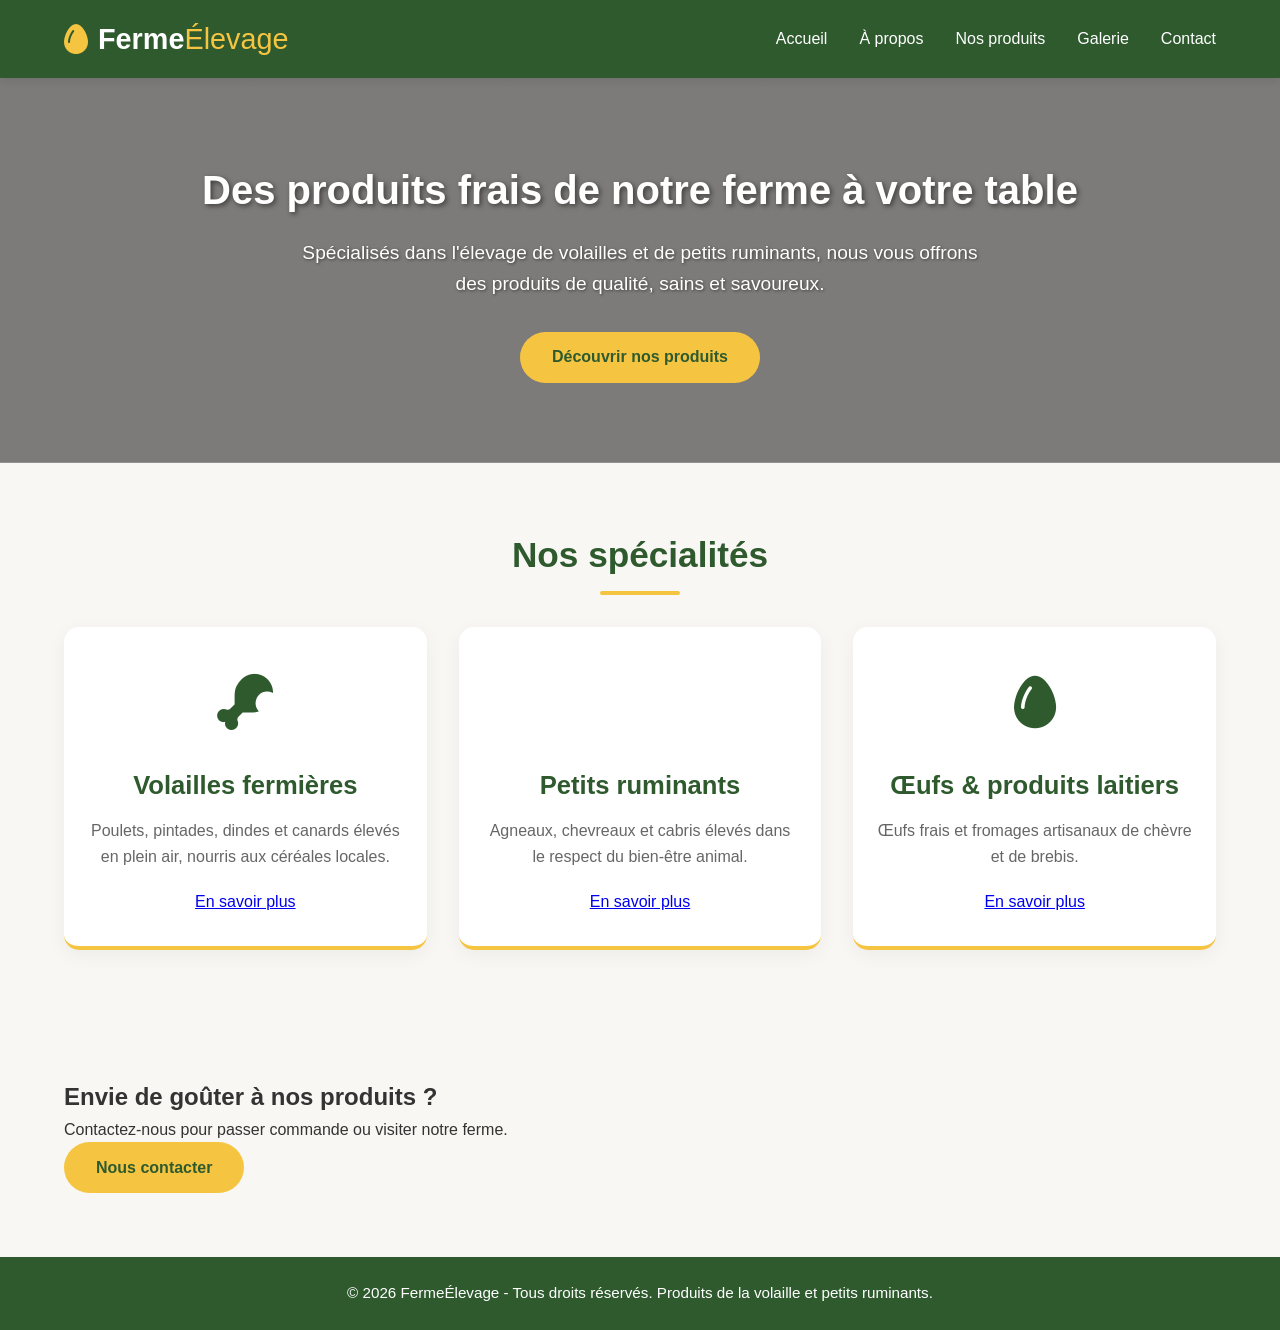
<file: index.html>
<!DOCTYPE html>
<html lang="fr">
<head>
    <meta charset="UTF-8">
    <meta name="viewport" content="width=device-width, initial-scale=1.0">
    <title>Ferme Avicole & Petits Ruminants - Accueil</title>
    <link rel="stylesheet" href="style.css">
    <link rel="stylesheet" href="https://cdnjs.cloudflare.com/ajax/libs/font-awesome/6.0.0-beta3/css/all.min.css">
</head>
<body>

    <!-- En-tête avec navigation -->
    <header>
        <div class="container header-container">
            <div class="logo">
                <i class="fas fa-egg"></i>
                <h1>Ferme<span>Élevage</span></h1>
            </div>
            <nav>
                <ul>
                    <li><a href="index.html" class="active">Accueil</a></li>
                    <li><a href="apropos.html">À propos</a></li>
                    <li><a href="produits.html">Nos produits</a></li>
                    <li><a href="galerie.html">Galerie</a></li>
                    <li><a href="contact.html">Contact</a></li>
                </ul>
            </nav>
        </div>
    </header>

    <!-- Section héro / Accueil -->
    <section id="accueil" class="hero">
        <div class="container hero-content">
            <h2>Des produits frais de notre ferme à votre table</h2>
            <p>Spécialisés dans l'élevage de volailles et de petits ruminants, nous vous offrons des produits de qualité, sains et savoureux.</p>
            <a href="produits.html" class="btn">Découvrir nos produits</a>
        </div>
    </section>

    <!-- Aperçu rapide des produits -->
    <section class="products">
        <div class="container">
            <h2 class="section-title">Nos spécialités</h2>
            <div class="product-grid">
                <div class="product-card">
                    <div class="product-icon"><i class="fas fa-drumstick-bite"></i></div>
                    <h3>Volailles fermières</h3>
                    <p>Poulets, pintades, dindes et canards élevés en plein air, nourris aux céréales locales.</p>
                    <a href="produits.html" class="btn-small">En savoir plus</a>
                </div>
                <div class="product-card">
                    <div class="product-icon"><i class="fas fa-sheep"></i></div>
                    <h3>Petits ruminants</h3>
                    <p>Agneaux, chevreaux et cabris élevés dans le respect du bien-être animal.</p>
                    <a href="produits.html" class="btn-small">En savoir plus</a>
                </div>
                <div class="product-card">
                    <div class="product-icon"><i class="fas fa-egg"></i></div>
                    <h3>Œufs & produits laitiers</h3>
                    <p>Œufs frais et fromages artisanaux de chèvre et de brebis.</p>
                    <a href="produits.html" class="btn-small">En savoir plus</a>
                </div>
            </div>
        </div>
    </section>

    <!-- Bandeau d'appel à l'action -->
    <section class="cta-banner">
        <div class="container">
            <h2>Envie de goûter à nos produits ?</h2>
            <p>Contactez-nous pour passer commande ou visiter notre ferme.</p>
            <a href="contact.html" class="btn">Nous contacter</a>
        </div>
    </section>

    <!-- Pied de page -->
    <footer>
        <div class="container">
            <p>&copy; 2026 FermeÉlevage - Tous droits réservés. Produits de la volaille et petits ruminants.</p>
        </div>
    </footer>

    <script src="script.js"></script>
</body>
</html>
</file>
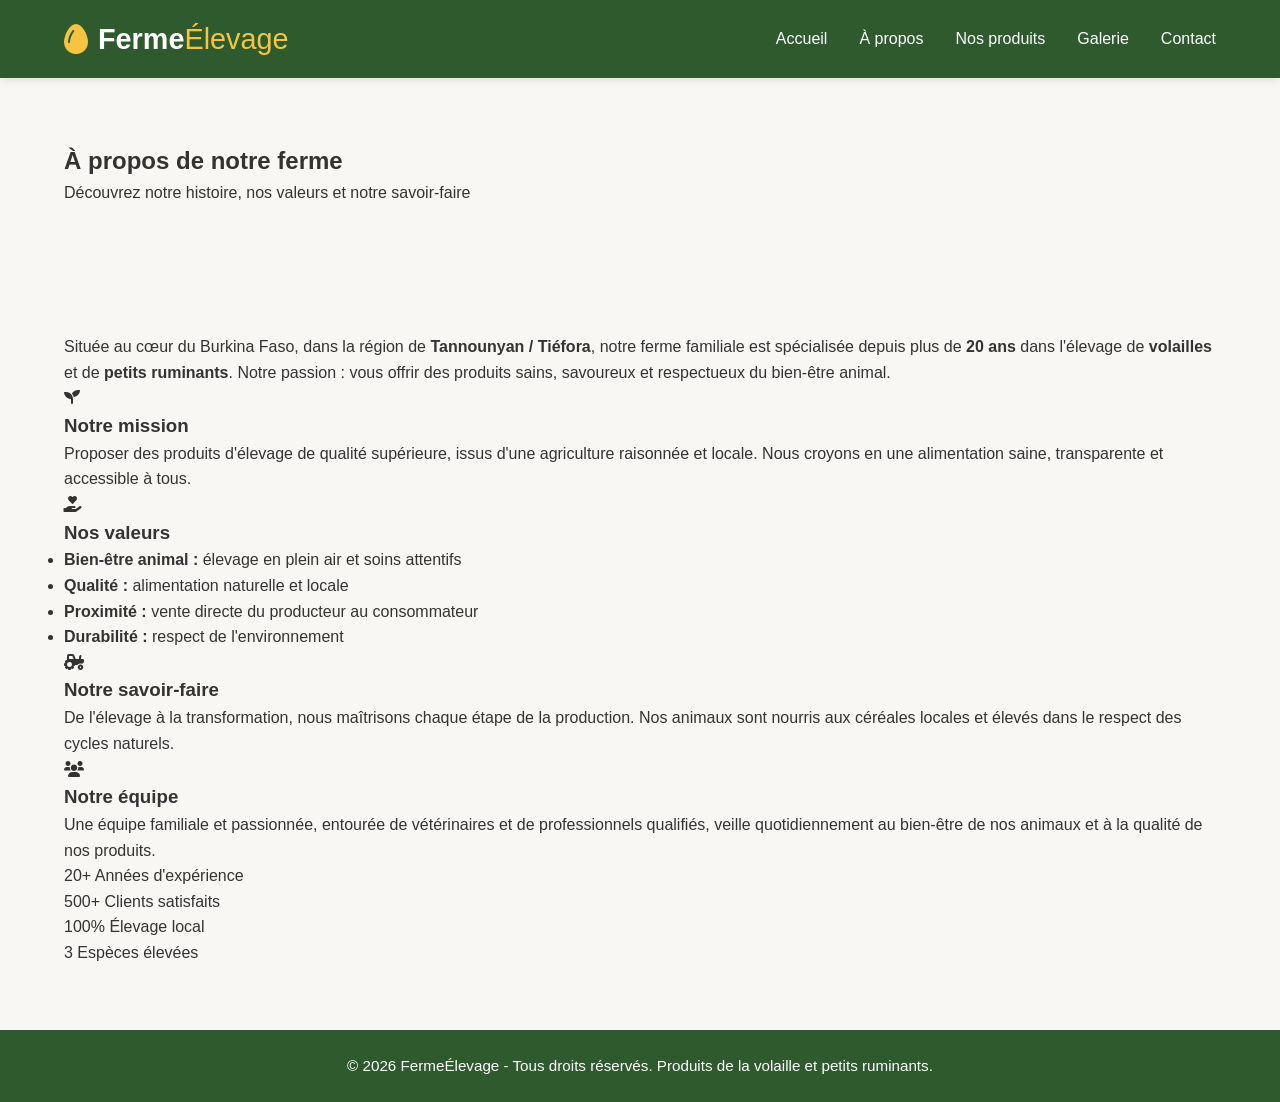
<file: apropos.html>
<!DOCTYPE html>
<html lang="fr">
<head>
    <meta charset="UTF-8">
    <meta name="viewport" content="width=device-width, initial-scale=1.0">
    <title>À propos - Ferme Avicole & Petits Ruminants</title>
    <link rel="stylesheet" href="style.css">
    <link rel="stylesheet" href="https://cdnjs.cloudflare.com/ajax/libs/font-awesome/6.0.0-beta3/css/all.min.css">
</head>
<body>

    <header>
        <div class="container header-container">
            <div class="logo">
                <i class="fas fa-egg"></i>
                <h1>Ferme<span>Élevage</span></h1>
            </div>
            <nav>
                <ul>
                    <li><a href="index.html">Accueil</a></li>
                    <li><a href="apropos.html" class="active">À propos</a></li>
                    <li><a href="produits.html">Nos produits</a></li>
                    <li><a href="galerie.html">Galerie</a></li>
                    <li><a href="contact.html">Contact</a></li>
                </ul>
            </nav>
        </div>
    </header>

    <!-- Bannière de page -->
    <section class="page-banner">
        <div class="container">
            <h1>À propos de notre ferme</h1>
            <p>Découvrez notre histoire, nos valeurs et notre savoir-faire</p>
        </div>
    </section>

    <!-- Section À propos -->
    <section class="about">
        <div class="container">
            <div class="about-intro">
                <p>
                    Située au cœur du Burkina Faso, dans la région de <strong>Tannounyan / Tiéfora</strong>, 
                    notre ferme familiale est spécialisée depuis plus de <strong>20 ans</strong> dans l'élevage 
                    de <strong>volailles</strong> et de <strong>petits ruminants</strong>. 
                    Notre passion : vous offrir des produits sains, savoureux et respectueux du bien-être animal.
                </p>
            </div>

            <div class="about-grid">
                <div class="about-card">
                    <div class="about-icon"><i class="fas fa-seedling"></i></div>
                    <h3>Notre mission</h3>
                    <p>
                        Proposer des produits d'élevage de qualité supérieure, issus d'une agriculture 
                        raisonnée et locale. Nous croyons en une alimentation saine, transparente et 
                        accessible à tous.
                    </p>
                </div>

                <div class="about-card">
                    <div class="about-icon"><i class="fas fa-hand-holding-heart"></i></div>
                    <h3>Nos valeurs</h3>
                    <ul>
                        <li><strong>Bien-être animal :</strong> élevage en plein air et soins attentifs</li>
                        <li><strong>Qualité :</strong> alimentation naturelle et locale</li>
                        <li><strong>Proximité :</strong> vente directe du producteur au consommateur</li>
                        <li><strong>Durabilité :</strong> respect de l'environnement</li>
                    </ul>
                </div>

                <div class="about-card">
                    <div class="about-icon"><i class="fas fa-tractor"></i></div>
                    <h3>Notre savoir-faire</h3>
                    <p>
                        De l'élevage à la transformation, nous maîtrisons chaque étape de la production. 
                        Nos animaux sont nourris aux céréales locales et élevés dans le respect des 
                        cycles naturels.
                    </p>
                </div>

                <div class="about-card">
                    <div class="about-icon"><i class="fas fa-users"></i></div>
                    <h3>Notre équipe</h3>
                    <p>
                        Une équipe familiale et passionnée, entourée de vétérinaires et de 
                        professionnels qualifiés, veille quotidiennement au bien-être de nos 
                        animaux et à la qualité de nos produits.
                    </p>
                </div>
            </div>

            <!-- Chiffres clés -->
            <div class="about-stats">
                <div class="stat-item">
                    <span class="stat-number">20+</span>
                    <span class="stat-label">Années d'expérience</span>
                </div>
                <div class="stat-item">
                    <span class="stat-number">500+</span>
                    <span class="stat-label">Clients satisfaits</span>
                </div>
                <div class="stat-item">
                    <span class="stat-number">100%</span>
                    <span class="stat-label">Élevage local</span>
                </div>
                <div class="stat-item">
                    <span class="stat-number">3</span>
                    <span class="stat-label">Espèces élevées</span>
                </div>
            </div>
        </div>
    </section>

    <footer>
        <div class="container">
            <p>&copy; 2026 FermeÉlevage - Tous droits réservés. Produits de la volaille et petits ruminants.</p>
        </div>
    </footer>

    <script src="script.js"></script>
</body>
</html>
</file>
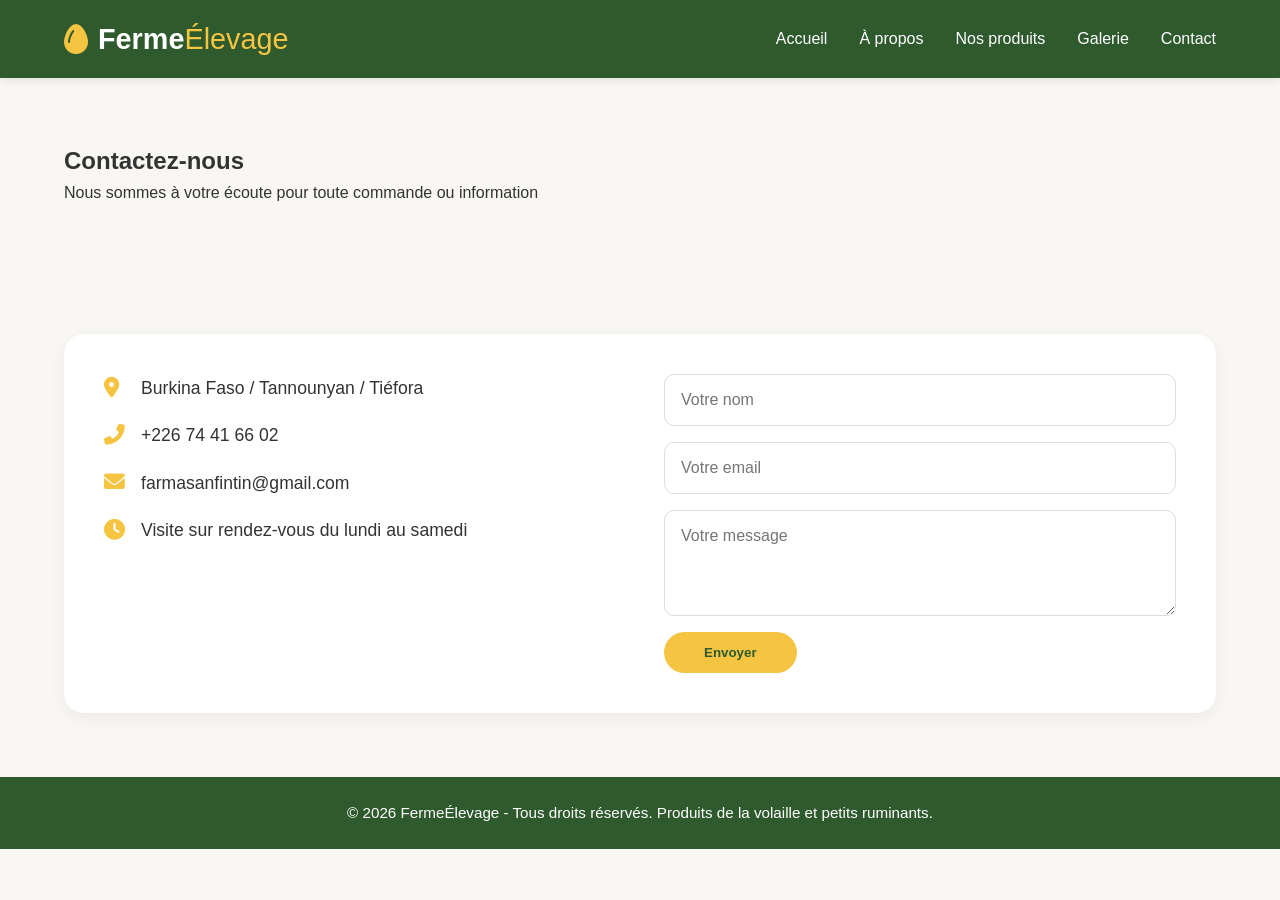
<file: contact.html>
<!DOCTYPE html>
<html lang="fr">
<head>
    <meta charset="UTF-8">
    <meta name="viewport" content="width=device-width, initial-scale=1.0">
    <title>Contact - Ferme Avicole & Petits Ruminants</title>
    <link rel="stylesheet" href="style.css">
    <link rel="stylesheet" href="https://cdnjs.cloudflare.com/ajax/libs/font-awesome/6.0.0-beta3/css/all.min.css">
</head>
<body>

    <header>
        <div class="container header-container">
            <div class="logo">
                <i class="fas fa-egg"></i>
                <h1>Ferme<span>Élevage</span></h1>
            </div>
            <nav>
                <ul>
                    <li><a href="index.html">Accueil</a></li>
                    <li><a href="apropos.html">À propos</a></li>
                    <li><a href="produits.html">Nos produits</a></li>
                    <li><a href="galerie.html">Galerie</a></li>
                    <li><a href="contact.html" class="active">Contact</a></li>
                </ul>
            </nav>
        </div>
    </header>

    <section class="page-banner">
        <div class="container">
            <h1>Contactez-nous</h1>
            <p>Nous sommes à votre écoute pour toute commande ou information</p>
        </div>
    </section>

    <section class="contact">
        <div class="container">
            <div class="contact-content">
                <div class="contact-info">
                    <p><i class="fas fa-map-marker-alt"></i> Burkina Faso / Tannounyan / Tiéfora</p>
                    <p><i class="fas fa-phone-alt"></i> +226 74 41 66 02</p>
                    <p><i class="fas fa-envelope"></i> farmasanfintin@gmail.com</p>
                    <p><i class="fas fa-clock"></i> Visite sur rendez-vous du lundi au samedi</p>
                </div>
                <form id="contactForm">
                    <input type="text" placeholder="Votre nom" required>
                    <input type="email" placeholder="Votre email" required>
                    <textarea placeholder="Votre message" rows="4" required></textarea>
                    <button type="submit" class="btn">Envoyer</button>
                </form>
            </div>
        </div>
    </section>

    <footer>
        <div class="container">
            <p>&copy; 2026 FermeÉlevage - Tous droits réservés. Produits de la volaille et petits ruminants.</p>
        </div>
    </footer>

    <script src="script.js"></script>
</body>
</html>
</file>
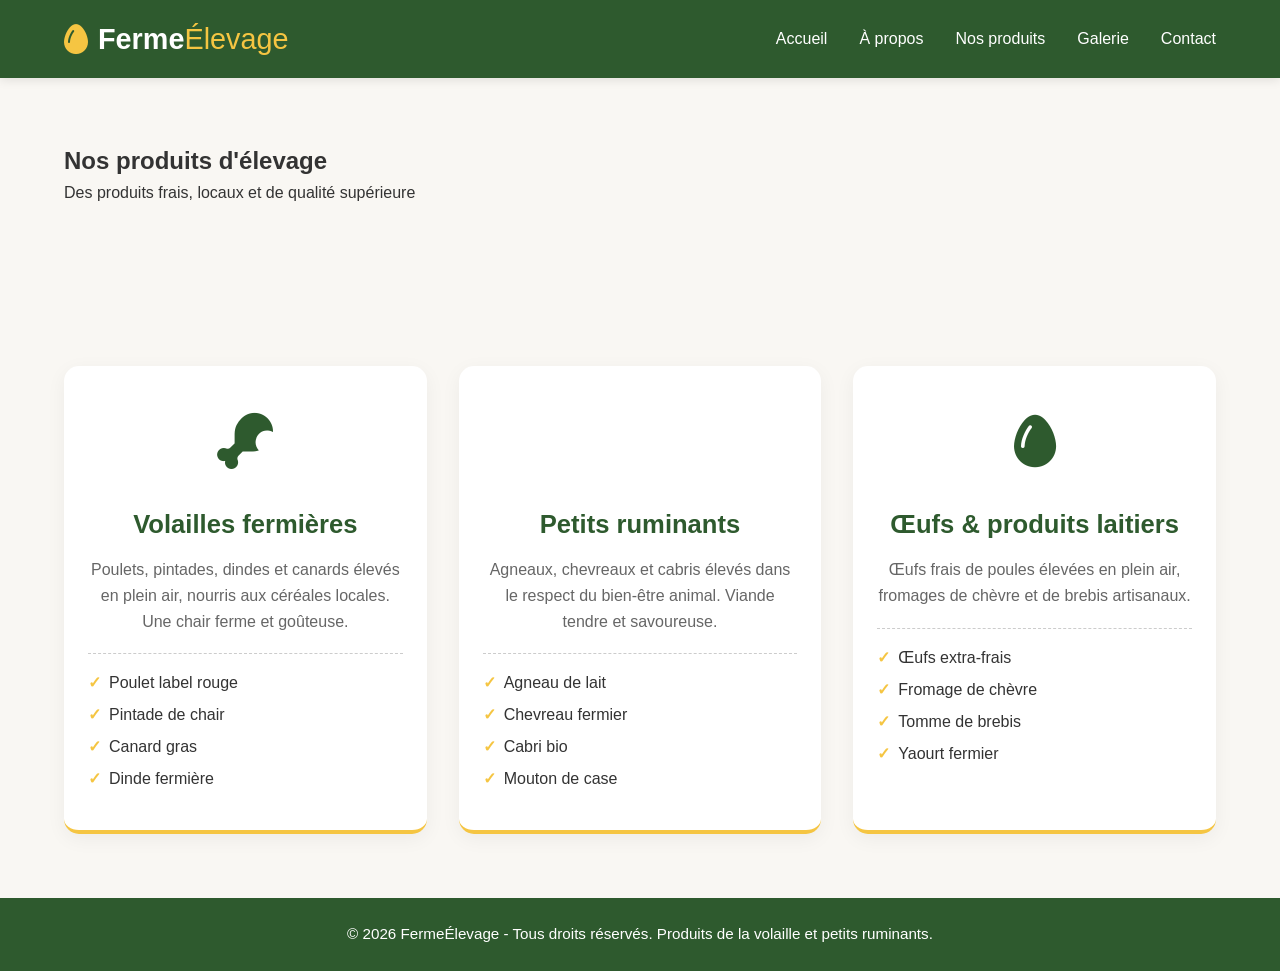
<file: galerie.html>
<!DOCTYPE html>
<html lang="fr">
<head>
    <meta charset="UTF-8">
    <meta name="viewport" content="width=device-width, initial-scale=1.0">
    <title>Nos produits - Ferme Avicole & Petits Ruminants</title>
    <link rel="stylesheet" href="style.css">
    <link rel="stylesheet" href="https://cdnjs.cloudflare.com/ajax/libs/font-awesome/6.0.0-beta3/css/all.min.css">
</head>
<body>

    <header>
        <div class="container header-container">
            <div class="logo">
                <i class="fas fa-egg"></i>
                <h1>Ferme<span>Élevage</span></h1>
            </div>
            <nav>
                <ul>
                    <li><a href="index.html">Accueil</a></li>
                    <li><a href="apropos.html">À propos</a></li>
                    <li><a href="produits.html" class="active">Nos produits</a></li>
                    <li><a href="galerie.html">Galerie</a></li>
                    <li><a href="contact.html">Contact</a></li>
                </ul>
            </nav>
        </div>
    </header>

    <section class="page-banner">
        <div class="container">
            <h1>Nos produits d'élevage</h1>
            <p>Des produits frais, locaux et de qualité supérieure</p>
        </div>
    </section>

    <section class="products">
        <div class="container">
            <div class="product-grid">
                <!-- Produit 1 : Volaille -->
                <div class="product-card">
                    <div class="product-icon"><i class="fas fa-drumstick-bite"></i></div>
                    <h3>Volailles fermières</h3>
                    <p>Poulets, pintades, dindes et canards élevés en plein air, nourris aux céréales locales. Une chair ferme et goûteuse.</p>
                    <ul>
                        <li>Poulet label rouge</li>
                        <li>Pintade de chair</li>
                        <li>Canard gras</li>
                        <li>Dinde fermière</li>
                    </ul>
                </div>
                <!-- Produit 2 : Petits ruminants -->
                <div class="product-card">
                    <div class="product-icon"><i class="fas fa-sheep"></i></div>
                    <h3>Petits ruminants</h3>
                    <p>Agneaux, chevreaux et cabris élevés dans le respect du bien-être animal. Viande tendre et savoureuse.</p>
                    <ul>
                        <li>Agneau de lait</li>
                        <li>Chevreau fermier</li>
                        <li>Cabri bio</li>
                        <li>Mouton de case</li>
                    </ul>
                </div>
                <!-- Produit 3 : Œufs & fromages -->
                <div class="product-card">
                    <div class="product-icon"><i class="fas fa-egg"></i></div>
                    <h3>Œufs & produits laitiers</h3>
                    <p>Œufs frais de poules élevées en plein air, fromages de chèvre et de brebis artisanaux.</p>
                    <ul>
                        <li>Œufs extra-frais</li>
                        <li>Fromage de chèvre</li>
                        <li>Tomme de brebis</li>
                        <li>Yaourt fermier</li>
                    </ul>
                </div>
            </div>
        </div>
    </section>

    <footer>
        <div class="container">
            <p>&copy; 2026 FermeÉlevage - Tous droits réservés. Produits de la volaille et petits ruminants.</p>
        </div>
    </footer>

    <script src="script.js"></script>
</body>
</html>
</file>
<file: style.css>
/* style.css */
* {
    margin: 0;
    padding: 0;
    box-sizing: border-box;
}

body {
    font-family: 'Segoe UI', Roboto, Arial, sans-serif;
    line-height: 1.6;
    color: #333;
    background-color: #f9f7f3;
}

.container {
    width: 90%;
    max-width: 1200px;
    margin: 0 auto;
}

/* Header */
header {
    background-color: #2e5a2e;
    color: white;
    padding: 1rem 0;
    box-shadow: 0 2px 10px rgba(0,0,0,0.1);
    position: sticky;
    top: 0;
    z-index: 100;
}

.header-container {
    display: flex;
    justify-content: space-between;
    align-items: center;
}

.logo {
    display: flex;
    align-items: center;
    gap: 10px;
}

.logo i {
    font-size: 2rem;
    color: #f5c542;
}

.logo h1 {
    font-size: 1.8rem;
    font-weight: 700;
}

.logo span {
    color: #f5c542;
    font-weight: 300;
}

nav ul {
    display: flex;
    list-style: none;
    gap: 2rem;
}

nav a {
    color: white;
    text-decoration: none;
    font-weight: 500;
    transition: color 0.3s;
}

nav a:hover {
    color: #f5c542;
}

/* Hero */
.hero {
    background: linear-gradient(rgba(0,0,0,0.5), rgba(0,0,0,0.5)), url('https://via.placeholder.com/1920x600?text=Arrière-plan+ferme');
    background-size: cover;
    background-position: center;
    color: white;
    text-align: center;
    padding: 5rem 0;
}

.hero h2 {
    font-size: 2.5rem;
    margin-bottom: 1rem;
    text-shadow: 2px 2px 5px rgba(0,0,0,0.5);
}

.hero p {
    font-size: 1.2rem;
    max-width: 700px;
    margin: 0 auto 2rem;
    text-shadow: 1px 1px 3px rgba(0,0,0,0.5);
}

.btn {
    display: inline-block;
    background-color: #f5c542;
    color: #2e5a2e;
    padding: 0.8rem 2rem;
    border-radius: 50px;
    text-decoration: none;
    font-weight: 700;
    border: none;
    cursor: pointer;
    transition: background-color 0.3s, transform 0.2s;
}

.btn:hover {
    background-color: #e0b12e;
    transform: translateY(-2px);
}

/* Sections */
section {
    padding: 4rem 0;
}

.section-title {
    text-align: center;
    font-size: 2.2rem;
    margin-bottom: 2rem;
    color: #2e5a2e;
    position: relative;
}

.section-title::after {
    content: '';
    display: block;
    width: 80px;
    height: 4px;
    background-color: #f5c542;
    margin: 0.5rem auto 0;
    border-radius: 2px;
}

/* Products */
.product-grid {
    display: grid;
    grid-template-columns: repeat(auto-fit, minmax(280px, 1fr));
    gap: 2rem;
    margin-top: 2rem;
}

.product-card {
    background: white;
    padding: 2rem 1.5rem;
    border-radius: 15px;
    box-shadow: 0 5px 20px rgba(0,0,0,0.05);
    text-align: center;
    transition: transform 0.3s, box-shadow 0.3s;
    border-bottom: 4px solid #f5c542;
}

.product-card:hover {
    transform: translateY(-10px);
    box-shadow: 0 15px 30px rgba(0,0,0,0.1);
}

.product-icon {
    font-size: 3.5rem;
    color: #2e5a2e;
    margin-bottom: 1rem;
}

.product-card h3 {
    font-size: 1.6rem;
    margin-bottom: 0.8rem;
    color: #2e5a2e;
}

.product-card p {
    color: #666;
    margin-bottom: 1.2rem;
}

.product-card ul {
    list-style: none;
    text-align: left;
    margin-top: 1rem;
    border-top: 1px dashed #ccc;
    padding-top: 1rem;
}

.product-card li {
    margin-bottom: 0.4rem;
    display: flex;
    align-items: center;
    gap: 8px;
}

.product-card li::before {
    content: "✓";
    color: #f5c542;
    font-weight: bold;
}

/* Galerie */
.gallery {
    background-color: #f0f0e8;
}

.gallery-subtitle {
    text-align: center;
    color: #666;
    margin-bottom: 2rem;
    font-style: italic;
}

.gallery-grid {
    display: grid;
    grid-template-columns: repeat(auto-fit, minmax(280px, 1fr));
    gap: 1.5rem;
}

.gallery-item {
    position: relative;
    border-radius: 15px;
    overflow: hidden;
    box-shadow: 0 5px 15px rgba(0,0,0,0.1);
    height: 250px;
}

.gallery-item img {
    width: 100%;
    height: 100%;
    object-fit: cover;
    transition: transform 0.5s;
    display: block;
}

.gallery-item:hover img {
    transform: scale(1.1);
}

.gallery-overlay {
    position: absolute;
    bottom: 0;
    left: 0;
    right: 0;
    background: linear-gradient(transparent, rgba(0,0,0,0.7));
    color: white;
    padding: 1.5rem 1rem 1rem;
    font-weight: 600;
    font-size: 1.2rem;
    text-align: center;
}

/* Contact */
.contact-content {
    display: grid;
    grid-template-columns: 1fr 1fr;
    gap: 3rem;
    background: white;
    padding: 2.5rem;
    border-radius: 20px;
    box-shadow: 0 5px 20px rgba(0,0,0,0.05);
}

.contact-info p {
    margin-bottom: 1.2rem;
    display: flex;
    align-items: center;
    gap: 12px;
    font-size: 1.1rem;
}

.contact-info i {
    color: #f5c542;
    width: 25px;
    font-size: 1.3rem;
}

#contactForm {
    display: flex;
    flex-direction: column;
    gap: 1rem;
}

#contactForm input,
#contactForm textarea {
    padding: 1rem;
    border: 1px solid #ddd;
    border-radius: 10px;
    font-family: inherit;
    font-size: 1rem;
    transition: border-color 0.3s;
}

#contactForm input:focus,
#contactForm textarea:focus {
    outline: none;
    border-color: #2e5a2e;
}

#contactForm .btn {
    align-self: flex-start;
    padding: 0.8rem 2.5rem;
}

/* Footer */
footer {
    background-color: #2e5a2e;
    color: white;
    text-align: center;
    padding: 1.5rem 0;
    font-size: 0.95rem;
}

/* Responsive */
@media (max-width: 768px) {
    .header-container {
        flex-direction: column;
        gap: 1rem;
    }

    nav ul {
        gap: 1.2rem;
        flex-wrap: wrap;
        justify-content: center;
    }

    .hero h2 {
        font-size: 1.8rem;
    }

    .hero p {
        font-size: 1rem;
    }

    .contact-content {
        grid-template-columns: 1fr;
        gap: 2rem;
    }

    .section-title {
        font-size: 1.8rem;
    }

    .logo h1 {
        font-size: 1.4rem;
    }
}

@media (max-width: 480px) {
    .product-grid {
        grid-template-columns: 1fr;
    }

    .gallery-grid {
        grid-template-columns: 1fr;
    }

    .btn {
        padding: 0.7rem 1.5rem;
    }
}
</file>
